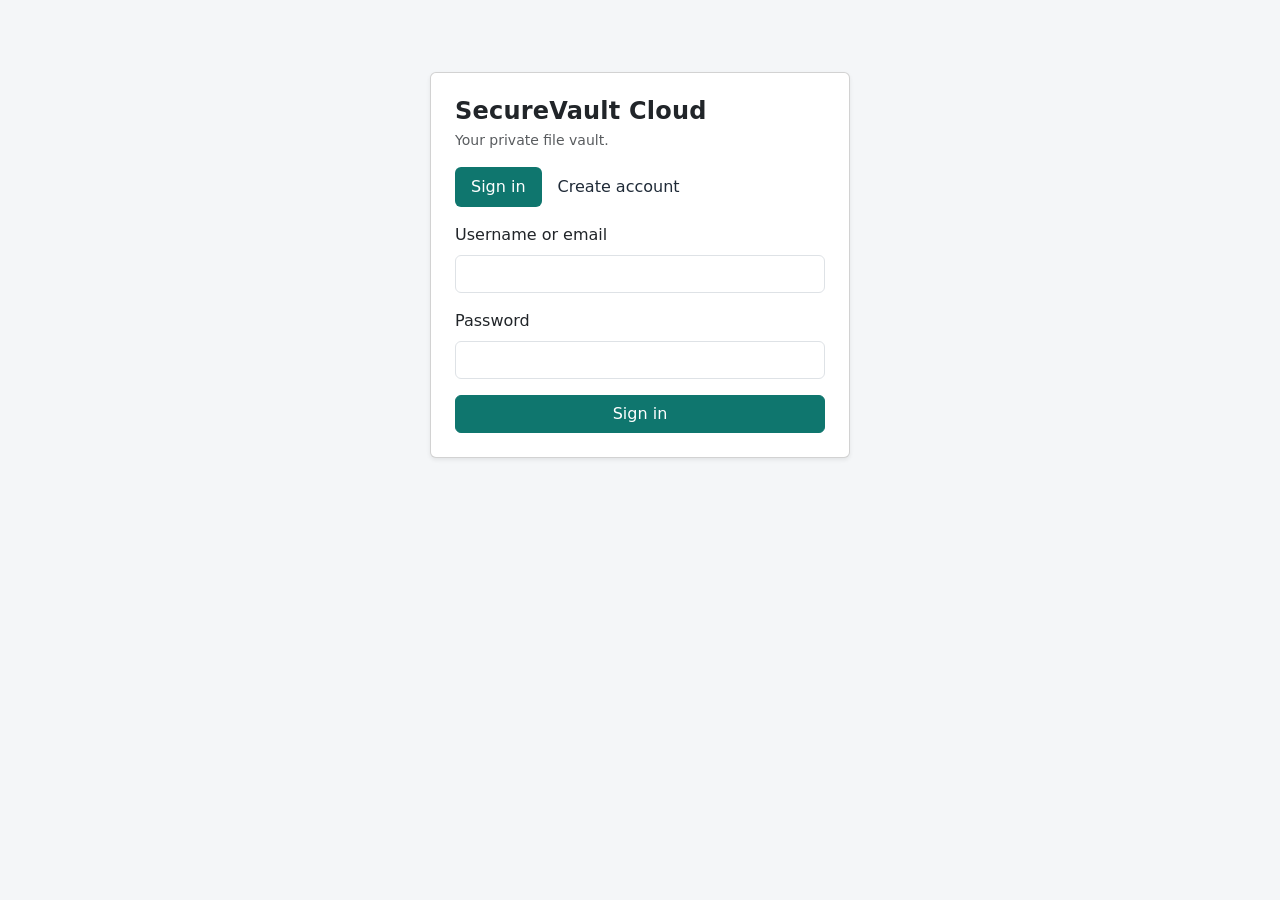
<file: frontend/index.html>
<!doctype html>
<html lang="en">
<head>
  <meta charset="utf-8">
  <meta name="viewport" content="width=device-width, initial-scale=1">
  <title>SecureVault Cloud</title>
  <link href="https://cdn.jsdelivr.net/npm/bootstrap@5.3.3/dist/css/bootstrap.min.css" rel="stylesheet">
  <link href="css/style.css" rel="stylesheet">
</head>
<body>
<div id="toast-area"></div>

<!-- ===== Sign in / Register ===== -->
<section id="auth-view" class="container">
  <div class="card auth-card shadow-sm">
    <div class="card-body p-4">
      <h1 class="h4 brand mb-1">SecureVault Cloud</h1>
      <p class="text-muted small mb-3">Your private file vault.</p>
      <ul class="nav nav-pills mb-3">
        <li class="nav-item"><button class="nav-link active" data-auth="login">Sign in</button></li>
        <li class="nav-item"><button class="nav-link" data-auth="register">Create account</button></li>
      </ul>
      <div id="auth-error" class="alert alert-danger py-2 d-none"></div>
      <form id="login-form">
        <div class="mb-3"><label class="form-label">Username or email</label><input id="login-user" class="form-control" autocomplete="username" required></div>
        <div class="mb-3"><label class="form-label">Password</label><input id="login-pass" type="password" class="form-control" autocomplete="current-password" required></div>
        <button class="btn btn-sv w-100">Sign in</button>
      </form>
      <form id="register-form" class="d-none">
        <div class="mb-3"><label class="form-label">Username</label><input id="reg-user" class="form-control" pattern="[A-Za-z0-9_]{3,30}" title="3-30 letters, digits or underscore" required></div>
        <div class="mb-3"><label class="form-label">Email</label><input id="reg-email" type="email" class="form-control" required></div>
        <div class="mb-3"><label class="form-label">Password</label><input id="reg-pass" type="password" class="form-control" minlength="8" autocomplete="new-password" required>
          <div class="form-text">At least 8 characters, with a letter and a digit.</div></div>
        <button class="btn btn-sv w-100">Create account</button>
      </form>
    </div>
  </div>
</section>

<!-- ===== Main app ===== -->
<section id="app-view" class="d-none">
  <nav class="navbar navbar-dark navbar-sv px-3">
    <span class="navbar-brand brand mb-0">SecureVault Cloud</span>
    <div class="d-flex align-items-center gap-3 text-white">
      <span id="who" class="small"></span>
      <button id="logout" class="btn btn-outline-light btn-sm">Sign out</button>
    </div>
  </nav>

  <div class="container py-4">
    <div class="card shadow-sm mb-3"><div class="card-body py-3">
      <div class="d-flex justify-content-between small mb-1"><span>Storage</span><span id="quota-text"></span></div>
      <div class="progress" style="height:10px"><div id="quota-bar" class="progress-bar bg-success" style="width:0%"></div></div>
    </div></div>

    <ul class="nav nav-pills mb-3" id="main-nav">
      <li class="nav-item"><button class="nav-link active" data-tab="files">My files</button></li>
      <li class="nav-item"><button class="nav-link" data-tab="vault">Secure vault</button></li>
      <li class="nav-item"><button class="nav-link" data-tab="trash">Recycle bin</button></li>
      <li class="nav-item"><button class="nav-link" data-tab="logs">Activity</button></li>
      <li class="nav-item d-none" id="admin-nav"><button class="nav-link" data-tab="admin">Admin</button></li>
    </ul>

    <!-- My files -->
    <div class="tab-section" id="tab-files">
      <div class="card shadow-sm mb-3"><div class="card-body">
        <form id="upload-form" class="row g-2 align-items-end">
          <div class="col-md-6"><label class="form-label">Upload a file</label>
            <input type="file" id="upload-file" class="form-control" required></div>
          <div class="col-md-3"><div class="form-check"><input class="form-check-input" type="checkbox" id="upload-dup">
            <label class="form-check-label small" for="upload-dup">Allow duplicate</label></div></div>
          <div class="col-md-3"><button class="btn btn-sv w-100">Upload</button></div>
        </form>
        <div class="form-text">Allowed: PDF, TXT, CSV, DOCX, XLSX, PPTX, PNG, JPG, GIF, ZIP.</div>
      </div></div>
      <div class="row g-2 mb-2">
        <div class="col-md-6"><input id="search" class="form-control" placeholder="Search by file name"></div>
        <div class="col-md-3"><select id="cat" class="form-select"><option value="">All categories</option>
          <option>Documents</option><option>Images</option><option>Archives</option></select></div>
      </div>
      <div class="card shadow-sm"><div class="table-responsive"><table class="table table-hover mb-0">
        <thead><tr><th>Name</th><th>Type</th><th>Size</th><th>Version</th><th>Uploaded</th><th class="text-end">Actions</th></tr></thead>
        <tbody id="files-body"></tbody></table></div></div>
    </div>

    <!-- Vault -->
    <div class="tab-section d-none" id="tab-vault">
      <div id="vault-setup" class="card shadow-sm d-none"><div class="card-body">
        <h2 class="h5">Create your Vault PIN</h2>
        <p class="text-muted small">Choose 4 to 8 digits. You will need it every time you open the vault.</p>
        <form id="vault-setup-form" class="row g-2">
          <div class="col-md-4"><input id="setup-pin" type="password" inputmode="numeric" pattern="\d{4,8}" class="form-control" placeholder="PIN" required></div>
          <div class="col-md-4"><input id="setup-pin2" type="password" inputmode="numeric" pattern="\d{4,8}" class="form-control" placeholder="Repeat PIN" required></div>
          <div class="col-md-4"><button class="btn btn-sv w-100">Create PIN</button></div>
        </form></div></div>
      <div id="vault-locked" class="card shadow-sm d-none"><div class="card-body">
        <h2 class="h5">Vault is locked</h2>
        <form id="vault-unlock-form" class="row g-2">
          <div class="col-md-4"><input id="unlock-pin" type="password" inputmode="numeric" class="form-control" placeholder="Vault PIN" required></div>
          <div class="col-md-3"><button class="btn btn-sv w-100">Unlock</button></div>
        </form></div></div>
      <div id="vault-open" class="d-none">
        <div class="card shadow-sm mb-3"><div class="card-body">
          <div class="d-flex justify-content-between mb-2"><h2 class="h5 mb-0">Vault is open</h2>
            <button id="vault-lock" class="btn btn-outline-secondary btn-sm">Lock vault</button></div>
          <form id="vault-upload-form" class="row g-2 align-items-end">
            <div class="col-md-9"><input type="file" id="vault-file" class="form-control" required></div>
            <div class="col-md-3"><button class="btn btn-sv w-100">Upload to vault</button></div>
          </form></div></div>
        <div class="card shadow-sm"><div class="table-responsive"><table class="table table-hover mb-0">
          <thead><tr><th>Name</th><th>Type</th><th>Size</th><th>Version</th><th>Uploaded</th><th class="text-end">Actions</th></tr></thead>
          <tbody id="vault-body"></tbody></table></div></div>
      </div>
    </div>

    <!-- Trash -->
    <div class="tab-section d-none" id="tab-trash">
      <p class="text-muted small">Deleted files stay here and do not use your storage. Restore them or delete them forever.</p>
      <div class="card shadow-sm"><div class="table-responsive"><table class="table table-hover mb-0">
        <thead><tr><th>Name</th><th>Type</th><th>Size</th><th>Deleted</th><th class="text-end">Actions</th></tr></thead>
        <tbody id="trash-body"></tbody></table></div></div>
    </div>

    <!-- Activity -->
    <div class="tab-section d-none" id="tab-logs">
      <div class="card shadow-sm"><div class="table-responsive"><table class="table table-sm mb-0">
        <thead><tr><th>Time</th><th>Action</th><th>Details</th><th>IP</th></tr></thead>
        <tbody id="logs-body"></tbody></table></div></div>
    </div>

    <!-- Admin -->
    <div class="tab-section d-none" id="tab-admin">
      <div class="row g-3 mb-3" id="admin-stats"></div>
      <div class="card shadow-sm mb-3"><div class="card-header">Users</div><div class="table-responsive"><table class="table mb-0">
        <thead><tr><th>User</th><th>Role</th><th>Files</th><th>Used / Quota</th><th>Status</th><th class="text-end">Actions</th></tr></thead>
        <tbody id="admin-users"></tbody></table></div></div>
      <div class="card shadow-sm"><div class="card-header">All activity</div><div class="table-responsive"><table class="table table-sm mb-0">
        <thead><tr><th>Time</th><th>User</th><th>Action</th><th>Details</th><th>IP</th></tr></thead>
        <tbody id="admin-logs"></tbody></table></div></div>
    </div>
  </div>
</section>

<!-- Modal -->
<div class="modal fade" id="modal" tabindex="-1"><div class="modal-dialog modal-lg"><div class="modal-content">
  <div class="modal-header"><h2 class="modal-title h5" id="modal-title"></h2><button class="btn-close" data-bs-dismiss="modal"></button></div>
  <div class="modal-body" id="modal-body"></div>
</div></div></div>

<script src="https://cdn.jsdelivr.net/npm/bootstrap@5.3.3/dist/js/bootstrap.bundle.min.js"></script>
<script src="js/app.js"></script>
</body>
</html>
</file>
<file: frontend/css/style.css>
:root { --sv-ink:#1f2a37; --sv-accent:#0f766e; --sv-bg:#f4f6f8; }
body { background: var(--sv-bg); color: var(--sv-ink); font-family: "Segoe UI", system-ui, -apple-system, sans-serif; }
.brand { font-weight: 700; letter-spacing: .2px; }
.navbar-sv { background: var(--sv-ink); }
.btn-sv { background: var(--sv-accent); border-color: var(--sv-accent); color: #fff; }
.btn-sv:hover { background: #0b5f58; border-color: #0b5f58; color: #fff; }
.nav-pills .nav-link { color: var(--sv-ink); }
.nav-pills .nav-link.active { background: var(--sv-accent); }
.auth-card { max-width: 420px; margin: 8vh auto; }
.table td, .table th { vertical-align: middle; }
.file-name { max-width: 320px; overflow: hidden; text-overflow: ellipsis; white-space: nowrap; }
.hash { font-family: Consolas, monospace; font-size: .8rem; }
#toast-area { position: fixed; top: 12px; right: 12px; z-index: 2000; width: 340px; max-width: 92vw; }
@media (prefers-reduced-motion: reduce) { * { transition: none !important; } }
</file>
